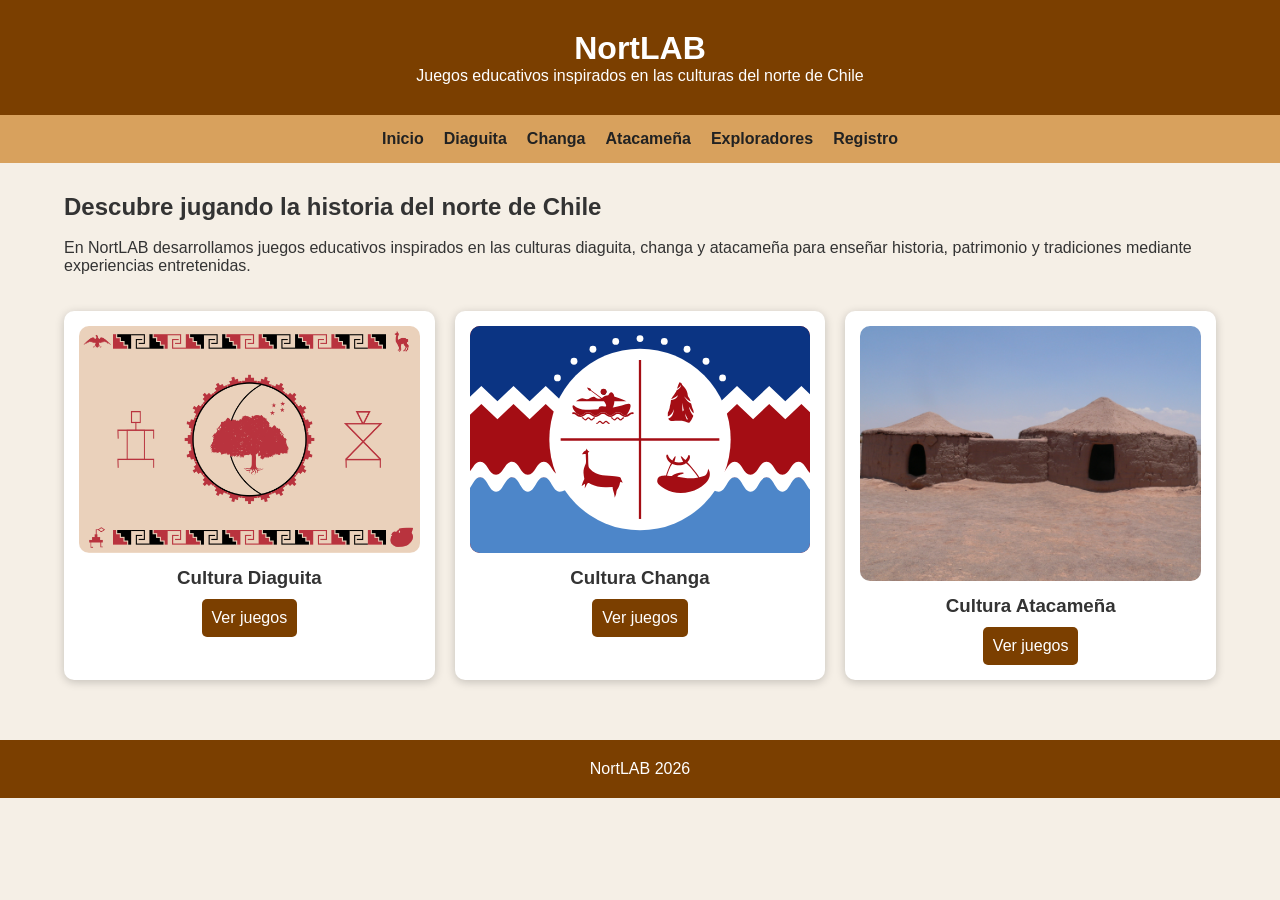
<file: index.html>
<!DOCTYPE html>
<html lang="es">
<head>
<meta charset="UTF-8">
<meta name="viewport" content="width=device-width, initial-scale=1.0">
<title>NortLAB</title>
<link rel="stylesheet" href="css/styles.css">
</head>
<body>

<header>
<h1>NortLAB</h1>
<p>Juegos educativos inspirados en las culturas del norte de Chile</p>
</header>

<nav>
<a href="index.html">Inicio</a>
<a href="diaguita.html">Diaguita</a>
<a href="changa.html">Changa</a>
<a href="atacamena.html">Atacameña</a>
<a href="exploradores.html">Exploradores</a>
<a href="registro.html">Registro</a>
</nav>

<div class="container">

<h2>Descubre jugando la historia del norte de Chile</h2>
<br>
<p>
En NortLAB desarrollamos juegos educativos inspirados en las culturas diaguita,
changa y atacameña para enseñar historia, patrimonio y tradiciones mediante
experiencias entretenidas.
</p>

<br><br>

<div class="categorias">

<div class="card">
<img src="img/inicio1.png">
<h3>Cultura Diaguita</h3>
<a href="diaguita.html">Ver juegos</a>
</div>

<div class="card">
<img src="img/inicio2.svg">
<h3>Cultura Changa</h3>
<a href="changa.html">Ver juegos</a>
</div>

<div class="card">
<img src="img/inicio3.jpg">
<h3>Cultura Atacameña</h3>
<a href="atacamena.html">Ver juegos</a>
</div>

</div>

</div>

<footer>
<p>NortLAB 2026</p>
</footer>

</body>
</html>
</file>
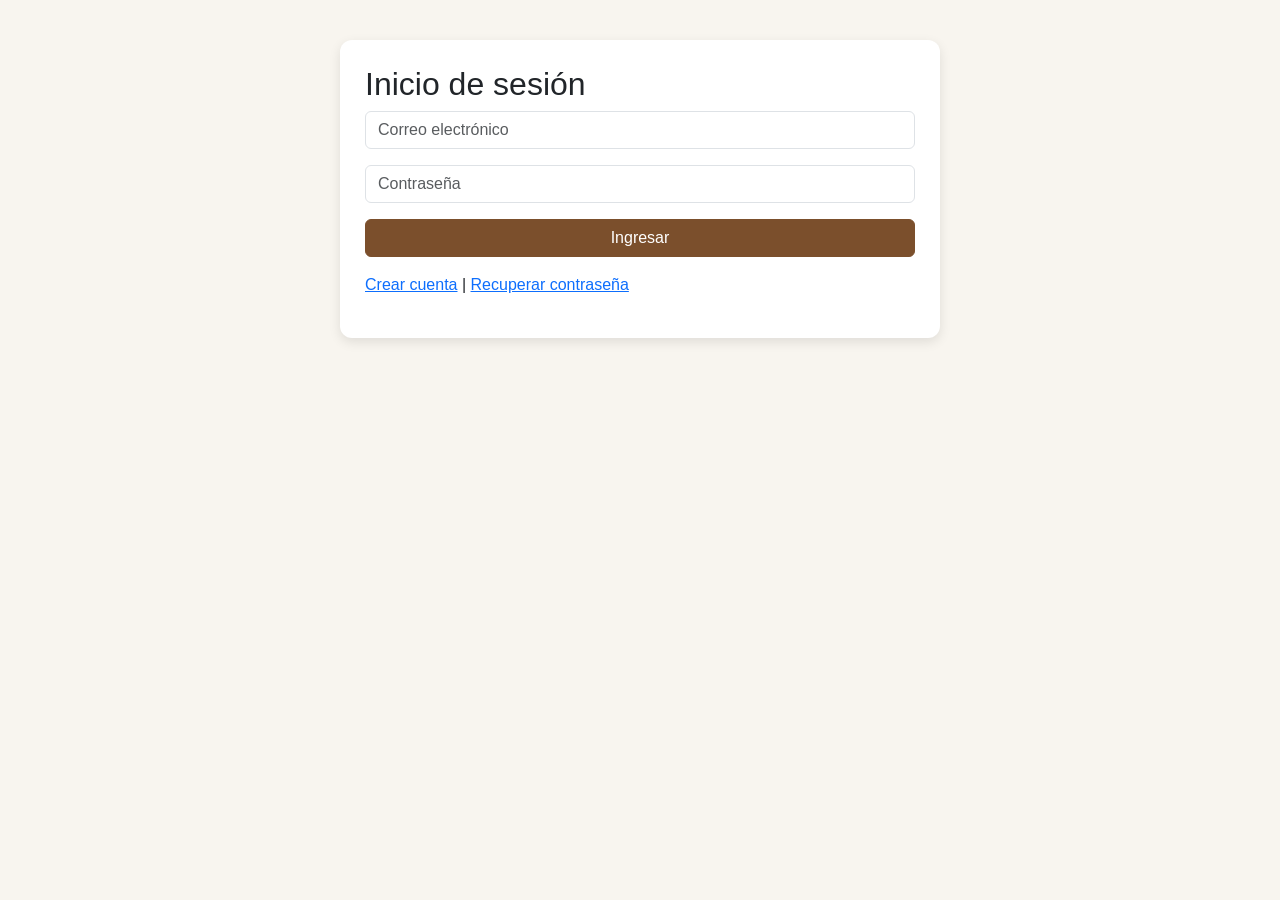
<file: admin-productos.html>
<!DOCTYPE html>
<html lang="es">
<head>
    <meta charset="UTF-8">
    <title>Administrar Productos - NortLAB</title>
    <meta name="viewport" content="width=device-width, initial-scale=1">

    <link href="https://cdn.jsdelivr.net/npm/bootstrap@5.3.3/dist/css/bootstrap.min.css" rel="stylesheet">
    <link rel="stylesheet" href="css/estilos.css">
</head>
<body>

<nav class="navbar navbar-expand-lg">
    <div class="container">
        <a class="navbar-brand" href="admin-productos.html">NortLAB Admin</a>

        <div class="d-flex gap-2">
            <a class="btn btn-light btn-sm" href="admin-productos.html">Productos</a>
            <a class="btn btn-light btn-sm" href="admin-usuarios.html">Usuarios</a>
            <a class="btn btn-light btn-sm" href="catalogo.html">Catálogo</a>
        </div>

        <div id="menuUsuario" class="ms-3"></div>
    </div>
</nav>

<header class="container mt-4">
    <div class="p-4 bg-white rounded shadow-sm">
        <h1 class="mb-2">Mantenedor de productos</h1>
        <p class="text-muted mb-0">
            Desde esta sección puedes crear, editar y eliminar juegos disponibles en el catálogo.
        </p>
    </div>
</header>

<main class="container mt-4">

    <section class="card shadow-sm mb-4">
        <div class="card-body">
            <h4 class="mb-3">Formulario de producto</h4>

            <form id="formProducto" class="row">
                <input type="hidden" id="idProducto">

                <div class="col-12 col-md-6 col-lg-4 mb-3">
                    <label class="form-label">Nombre del producto</label>
                    <input type="text" class="form-control" id="nombre" placeholder="Ej: Aventura Diaguita">
                </div>

                <div class="col-12 col-md-6 col-lg-4 mb-3">
                    <label class="form-label">Categoría</label>
                    <input type="text" class="form-control" id="categoria" placeholder="Ej: Cultura Diaguita">
                </div>

                <div class="col-12 col-md-6 col-lg-4 mb-3">
                    <label class="form-label">Precio</label>
                    <input type="number" class="form-control" id="precio" placeholder="Ej: 12990">
                </div>

                <div class="col-12 col-md-6 col-lg-4 mb-3">
                    <label class="form-label">Stock</label>
                    <input type="number" class="form-control" id="stock" placeholder="Ej: 10">
                </div>

                <div class="col-12 col-md-6 col-lg-4 mb-3">
                    <label class="form-label">Ruta de imagen</label>
                    <input type="text" class="form-control" id="imagen" placeholder="Ej: img/juego1.jpg">
                </div>

                <div class="col-12 col-md-6 col-lg-4 mb-3 d-flex align-items-end">
                    <button type="submit" class="btn btn-primary w-100">
                        Guardar producto
                    </button>
                </div>
            </form>
        </div>
    </section>

    <section class="card shadow-sm">
        <div class="card-body">
            <h4 class="mb-3">Listado de productos</h4>

            <div class="table-responsive">
                <table class="table table-bordered table-hover align-middle mb-0">
                    <thead class="table-light">
                        <tr>
                            <th>Nombre</th>
                            <th>Categoría</th>
                            <th>Precio</th>
                            <th>Stock</th>
                            <th class="text-center">Acciones</th>
                        </tr>
                    </thead>
                    <tbody id="tablaProductos"></tbody>
                </table>
            </div>
        </div>
    </section>

</main>

<footer>
    <p class="mb-0">NortLAB - Panel de administración</p>
</footer>

<script src="js/data.js"></script>
<script src="js/auth.js"></script>
<script src="js/admin-productos.js"></script>

</body>
</html>
</file>
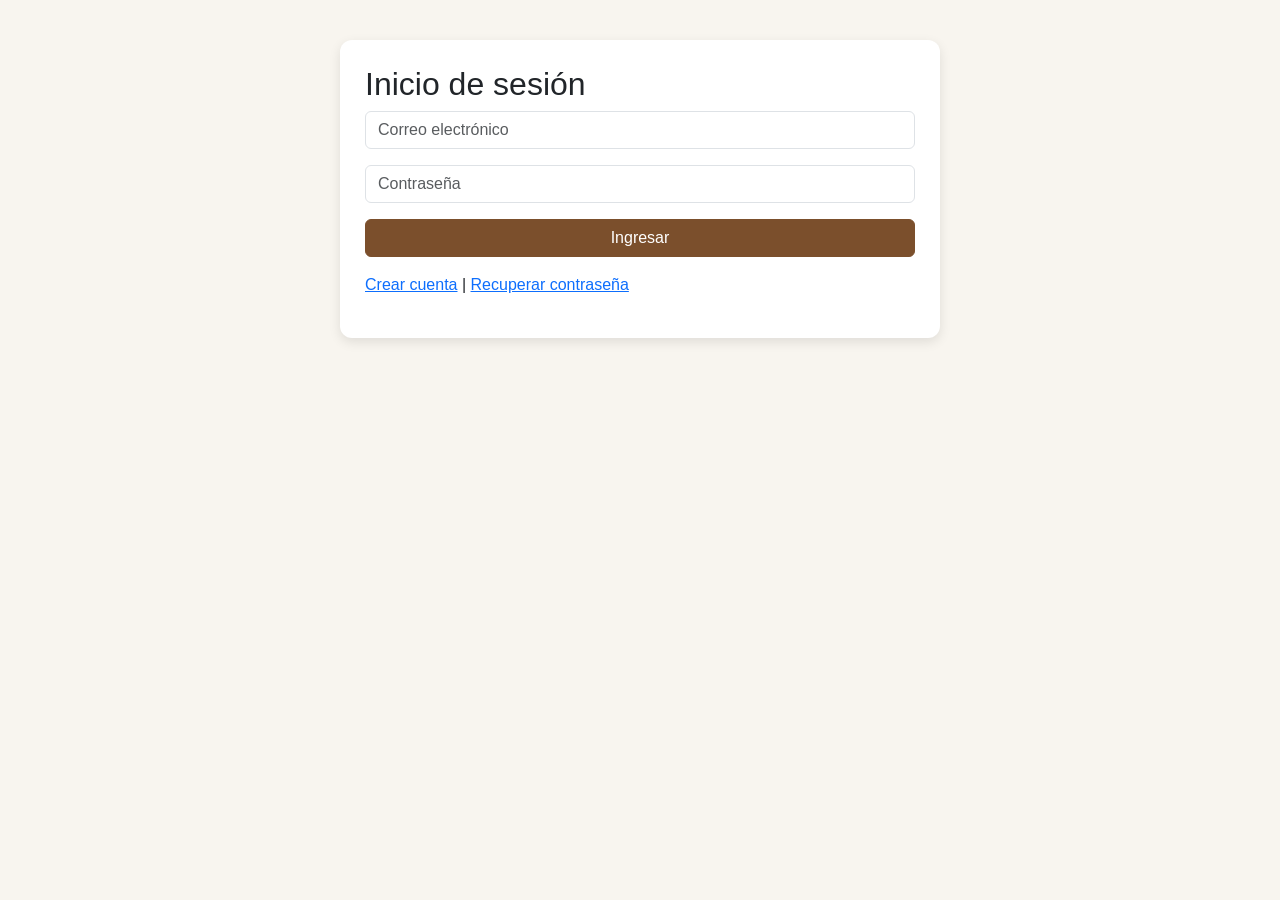
<file: admin-usuarios.html>
<!DOCTYPE html>
<html lang="es">
<head>
    <meta charset="UTF-8">
    <title>Administrar Usuarios - NortLAB</title>
    <meta name="viewport" content="width=device-width, initial-scale=1">

    <link href="https://cdn.jsdelivr.net/npm/bootstrap@5.3.3/dist/css/bootstrap.min.css" rel="stylesheet">
    <link rel="stylesheet" href="css/estilos.css">
</head>
<body>

<nav class="navbar navbar-expand-lg">
    <div class="container">
        <a class="navbar-brand" href="admin-productos.html">NortLAB Admin</a>

        <div class="d-flex gap-2">
            <a class="btn btn-light btn-sm" href="admin-productos.html">Productos</a>
            <a class="btn btn-light btn-sm" href="admin-usuarios.html">Usuarios</a>
            <a class="btn btn-light btn-sm" href="catalogo.html">Catálogo</a>
        </div>

        <div id="menuUsuario" class="ms-3"></div>
    </div>
</nav>

<header class="container mt-4">
    <div class="p-4 bg-white rounded shadow-sm">
        <h1 class="mb-2">Administración de Usuarios</h1>
        <p class="text-muted mb-0">
            Visualiza los usuarios registrados en la plataforma y sus respectivos roles.
        </p>
    </div>
</header>

<main class="container mt-4">

    <section class="card shadow-sm">
        <div class="card-body">

            <div class="d-flex justify-content-between align-items-center mb-3">
                <h4 class="mb-0">Usuarios Registrados</h4>

                <span class="badge bg-primary" id="totalUsuarios">
                    0 usuarios
                </span>
            </div>

            <div class="table-responsive">

                <table class="table table-bordered table-hover align-middle mb-0">

                    <thead class="table-light">
                        <tr>
                            <th>Nombre</th>
                            <th>Usuario</th>
                            <th>Correo Electrónico</th>
                            <th>Rol</th>
                            <th>Fecha Nacimiento</th>
                            <th>Dirección</th>
                        </tr>
                    </thead>

                    <tbody id="tablaUsuarios">
                    </tbody>

                </table>

            </div>

        </div>
    </section>

</main>

<footer>
    <p class="mb-0">
        NortLAB - Panel de administración
    </p>
</footer>

<script src="js/data.js"></script>
<script src="js/auth.js"></script>
<script src="js/admin-usuarios.js"></script>

</body>
</html>
</file>
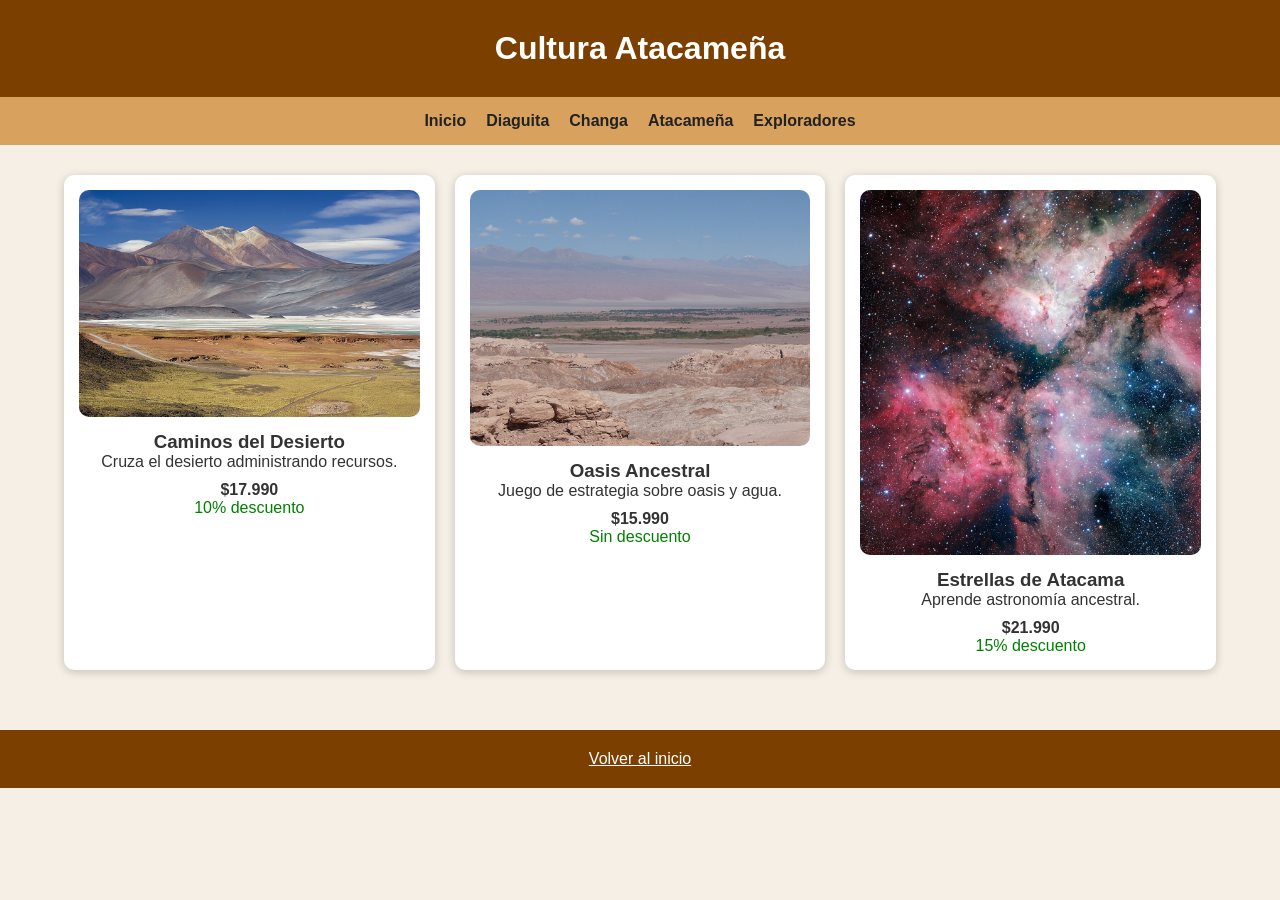
<file: atacamena.html>
<!DOCTYPE html>
<html lang="es">
<head>
<meta charset="UTF-8">
<meta name="viewport" content="width=device-width, initial-scale=1.0">
<title>Cultura Atacameña</title>
<link rel="stylesheet" href="css/styles.css">
</head>
<body>

<header>
<h1>Cultura Atacameña</h1>
</header>

<nav>
<a href="index.html">Inicio</a>
<a href="diaguita.html">Diaguita</a>
<a href="changa.html">Changa</a>
<a href="atacamena.html">Atacameña</a>
<a href="exploradores.html">Exploradores</a>
</nav>

<div class="container">
<div class="juegos">

<div class="card">
<img src="img/atacama1.jpg">
<h3>Caminos del Desierto</h3>
<p>Cruza el desierto administrando recursos.</p>
<p class="precio">$17.990</p>
<p class="descuento">10% descuento</p>
</div>

<div class="card">
<img src="img/atacama2.jpg">
<h3>Oasis Ancestral</h3>
<p>Juego de estrategia sobre oasis y agua.</p>
<p class="precio">$15.990</p>
<p class="descuento">Sin descuento</p>
</div>

<div class="card">
<img src="img/atacama3.jpg">
<h3>Estrellas de Atacama</h3>
<p>Aprende astronomía ancestral.</p>
<p class="precio">$21.990</p>
<p class="descuento">15% descuento</p>
</div>

</div>
</div>

<footer>
<a href="index.html" style="color:white;">Volver al inicio</a>
</footer>

</body>
</html>
</file>
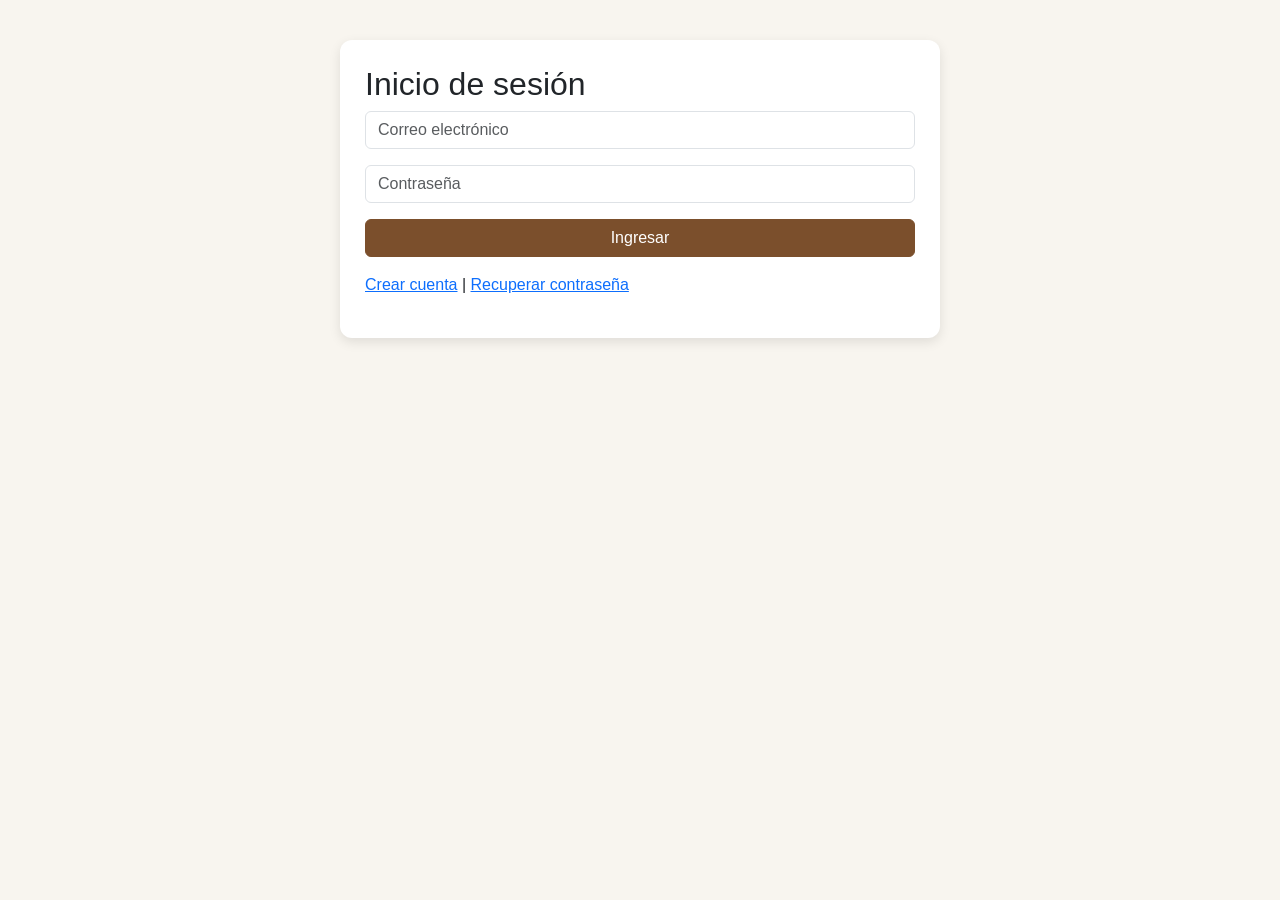
<file: carrito.html>
<!DOCTYPE html>
<html lang="es">
<head>
  <meta charset="UTF-8">
  <title>Carrito - NortLAB</title>
  <meta name="viewport" content="width=device-width, initial-scale=1">
  <link href="https://cdn.jsdelivr.net/npm/bootstrap@5.3.3/dist/css/bootstrap.min.css" rel="stylesheet">
  <link rel="stylesheet" href="css/estilos.css">
</head>
<body>

<nav class="navbar">
  <div class="container">
    <a class="navbar-brand" href="catalogo.html">NortLAB</a>
    <div id="menuUsuario"></div>
  </div>
</nav>

<main class="container mt-4">
  <h1>Carrito de compras</h1>
  <div id="contenedorCarrito"></div>
</main>

<main class="container mt-4">
  <div class="row">
    <div class="col-12">
      <div id="contenedorCompras"></div>
    </div>
  </div>

  <div class="mt-4">
    <a href="catalogo.html" class="btn btn-primary">Volver al catálogo</a>
  </div>
</main>
<script src="js/data.js"></script>
<script src="js/auth.js"></script>
<script src="js/carrito.js"></script>
</body>
</html>
</file>
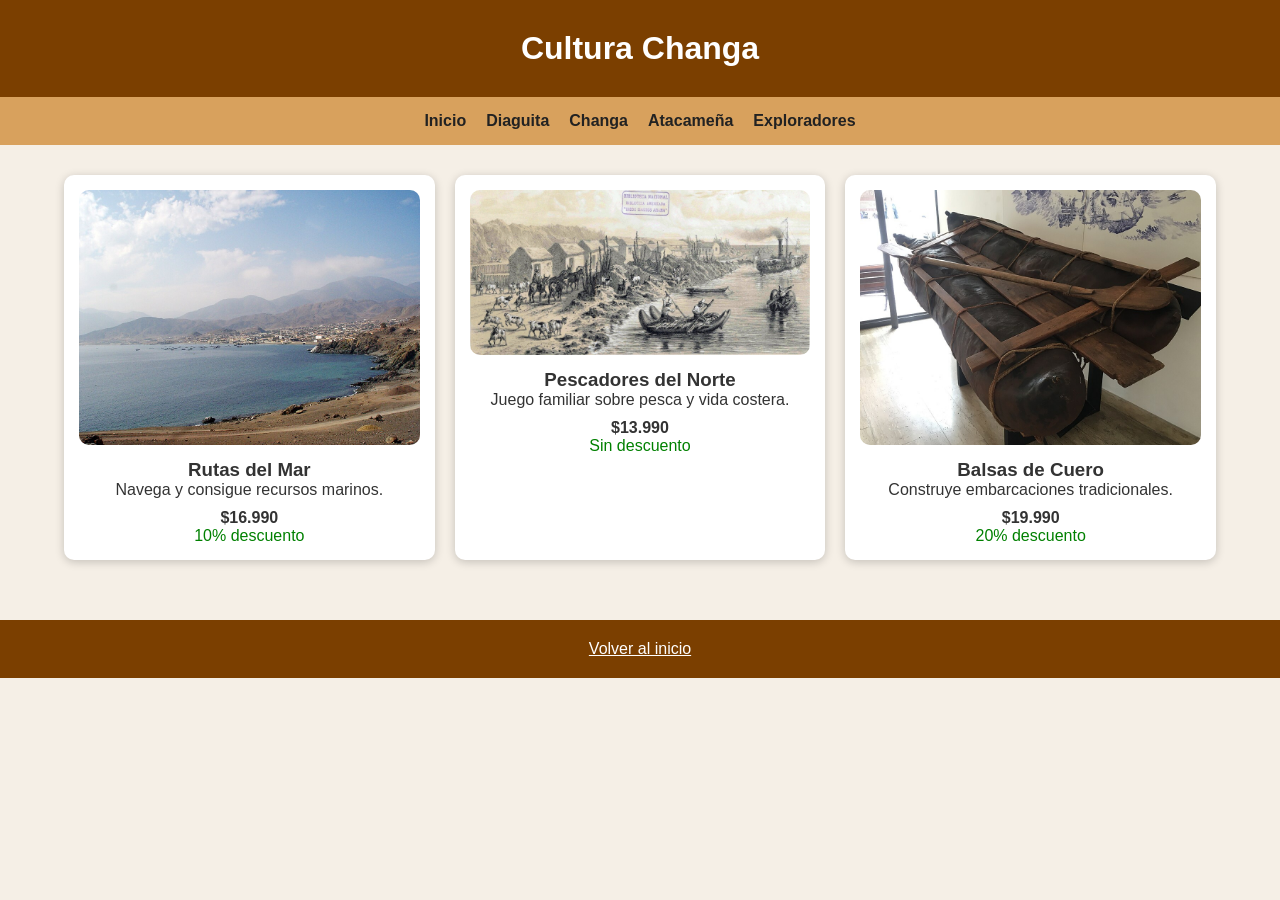
<file: changa.html>
<!DOCTYPE html>
<html lang="es">
<head>
<meta charset="UTF-8">
<meta name="viewport" content="width=device-width, initial-scale=1.0">
<title>Cultura Changa</title>
<link rel="stylesheet" href="css/styles.css">
</head>
<body>

<header>
<h1>Cultura Changa</h1>
</header>

<nav>
<a href="index.html">Inicio</a>
<a href="diaguita.html">Diaguita</a>
<a href="changa.html">Changa</a>
<a href="atacamena.html">Atacameña</a>
<a href="exploradores.html">Exploradores</a>
</nav>

<div class="container">
<div class="juegos">

<div class="card">
<img src="img/changos1.jpg">
<h3>Rutas del Mar</h3>
<p>Navega y consigue recursos marinos.</p>
<p class="precio">$16.990</p>
<p class="descuento">10% descuento</p>
</div>

<div class="card">
<img src="img/changos2.jpg">
<h3>Pescadores del Norte</h3>
<p>Juego familiar sobre pesca y vida costera.</p>
<p class="precio">$13.990</p>
<p class="descuento">Sin descuento</p>
</div>

<div class="card">
<img src="img/changos3.jpg">
<h3>Balsas de Cuero</h3>
<p>Construye embarcaciones tradicionales.</p>
<p class="precio">$19.990</p>
<p class="descuento">20% descuento</p>
</div>

</div>
</div>

<footer>
<a href="index.html" style="color:white;">Volver al inicio</a>
</footer>

</body>
</html>
</file>
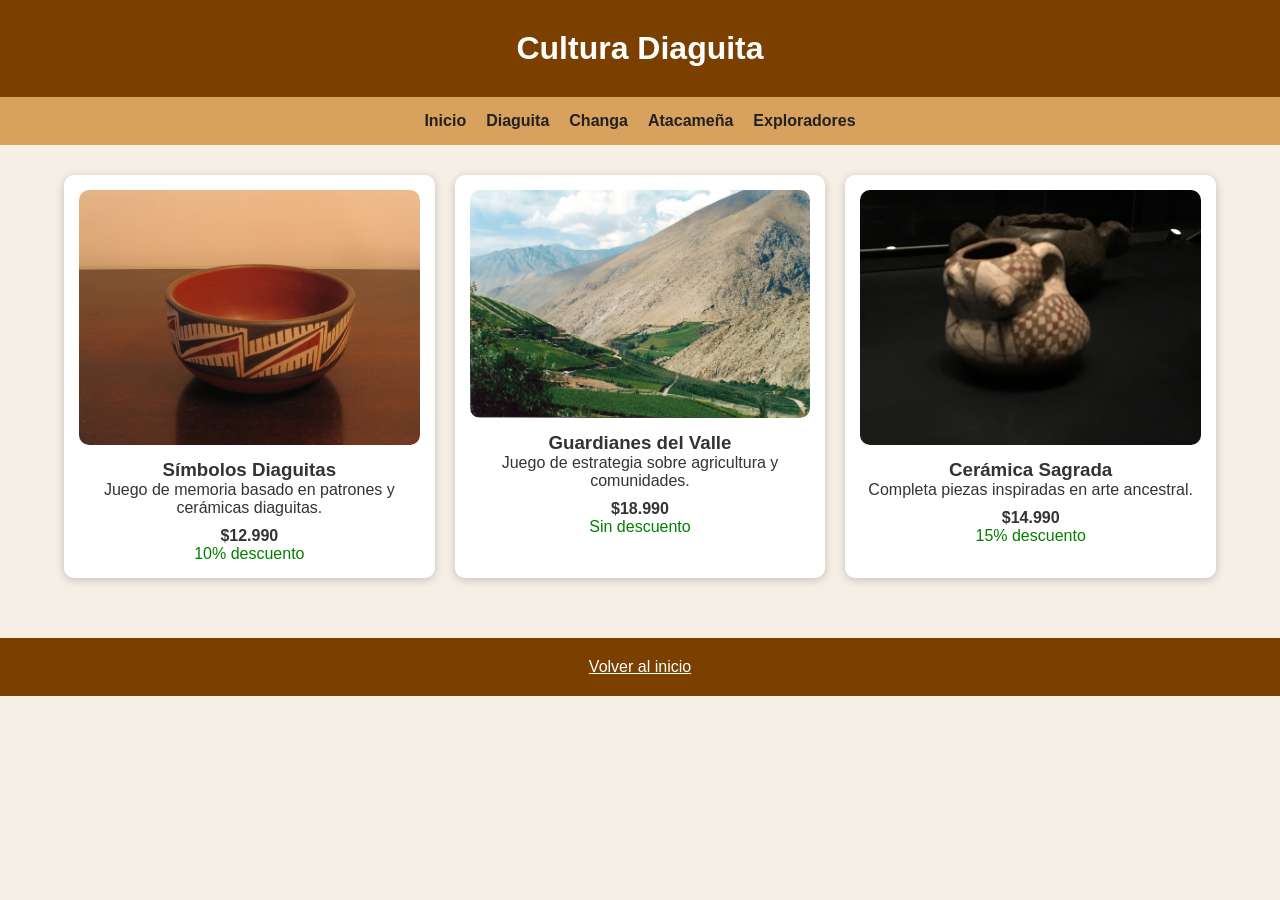
<file: diaguita.html>
<!DOCTYPE html>
<html lang="es">
<head>
<meta charset="UTF-8">
<meta name="viewport" content="width=device-width, initial-scale=1.0">
<title>Cultura Diaguita</title>
<link rel="stylesheet" href="css/styles.css">
</head>
<body>

<header>
<h1>Cultura Diaguita</h1>
</header>

<nav>
<a href="index.html">Inicio</a>
<a href="diaguita.html">Diaguita</a>
<a href="changa.html">Changa</a>
<a href="atacamena.html">Atacameña</a>
<a href="exploradores.html">Exploradores</a>
</nav>

<div class="container">
<div class="juegos">

<div class="card">
<img src="img/diaguita1.jpg">
<h3>Símbolos Diaguitas</h3>
<p>Juego de memoria basado en patrones y cerámicas diaguitas.</p>
<p class="precio">$12.990</p>
<p class="descuento">10% descuento</p>
</div>

<div class="card">
<img src="img/diaguita2.jpg">
<h3>Guardianes del Valle</h3>
<p>Juego de estrategia sobre agricultura y comunidades.</p>
<p class="precio">$18.990</p>
<p class="descuento">Sin descuento</p>
</div>

<div class="card">
<img src="img/diaguita3.jpg">
<h3>Cerámica Sagrada</h3>
<p>Completa piezas inspiradas en arte ancestral.</p>
<p class="precio">$14.990</p>
<p class="descuento">15% descuento</p>
</div>

</div>
</div>

<footer>
<a href="index.html" style="color:white;">Volver al inicio</a>
</footer>

</body>
</html>
</file>
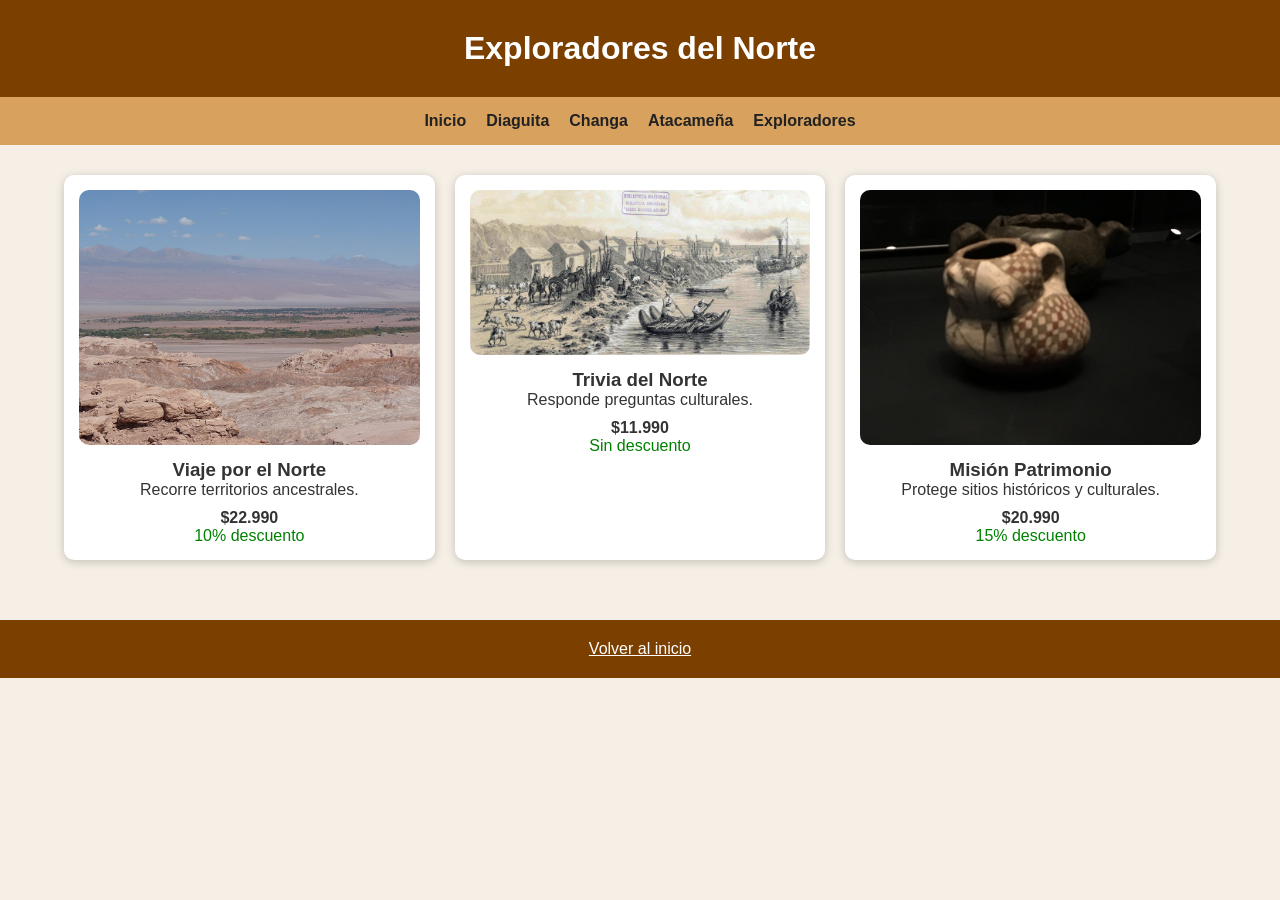
<file: exploradores.html>
<!DOCTYPE html>
<html lang="es">
<head>
<meta charset="UTF-8">
<meta name="viewport" content="width=device-width, initial-scale=1.0">
<title>Exploradores del Norte</title>
<link rel="stylesheet" href="css/styles.css">
</head>
<body>

<header>
<h1>Exploradores del Norte</h1>
</header>

<nav>
<a href="index.html">Inicio</a>
<a href="diaguita.html">Diaguita</a>
<a href="changa.html">Changa</a>
<a href="atacamena.html">Atacameña</a>
<a href="exploradores.html">Exploradores</a>
</nav>

<div class="container">
<div class="juegos">

<div class="card">
<img src="img/atacama2.jpg">
<h3>Viaje por el Norte</h3>
<p>Recorre territorios ancestrales.</p>
<p class="precio">$22.990</p>
<p class="descuento">10% descuento</p>
</div>

<div class="card">
<img src="img/changos2.jpg">
<h3>Trivia del Norte</h3>
<p>Responde preguntas culturales.</p>
<p class="precio">$11.990</p>
<p class="descuento">Sin descuento</p>
</div>

<div class="card">
<img src="img/diaguita3.jpg">
<h3>Misión Patrimonio</h3>
<p>Protege sitios históricos y culturales.</p>
<p class="precio">$20.990</p>
<p class="descuento">15% descuento</p>
</div>

</div>
</div>

<footer>
<a href="index.html" style="color:white;">Volver al inicio</a>
</footer>

</body>
</html>
</file>
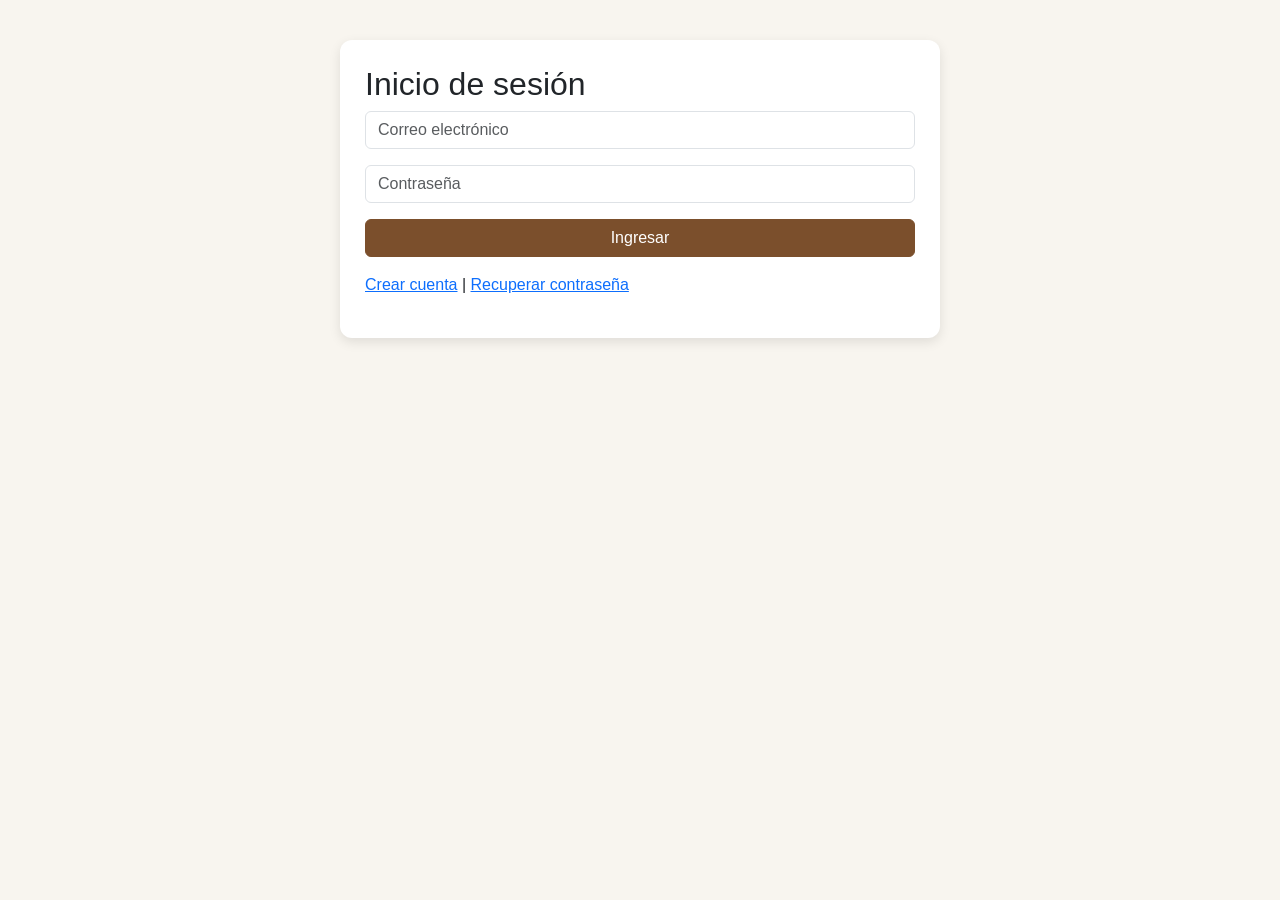
<file: login.html>
<!DOCTYPE html>
<html lang="es">
<head>
  <meta charset="UTF-8">
  <title>Login - NortLAB</title>
  <meta name="viewport" content="width=device-width, initial-scale=1">
  <link href="https://cdn.jsdelivr.net/npm/bootstrap@5.3.3/dist/css/bootstrap.min.css" rel="stylesheet">
  <link rel="stylesheet" href="css/estilos.css">
</head>
<body>

<main class="container">
  <div class="form-container">
    <h2>Inicio de sesión</h2>

    <form id="formLogin">
      <input class="form-control mb-3" id="email" placeholder="Correo electrónico">
      <input class="form-control mb-3" id="password" type="password" placeholder="Contraseña">

      <button class="btn btn-primary w-100" type="submit">Ingresar</button>
    </form>

    <p class="mt-3">
      <a href="registro.html">Crear cuenta</a> |
      <a href="recuperar.html">Recuperar contraseña</a>
    </p>
  </div>
</main>

<script src="js/data.js"></script>
<script src="js/login.js"></script>
</body>
</html>
</file>
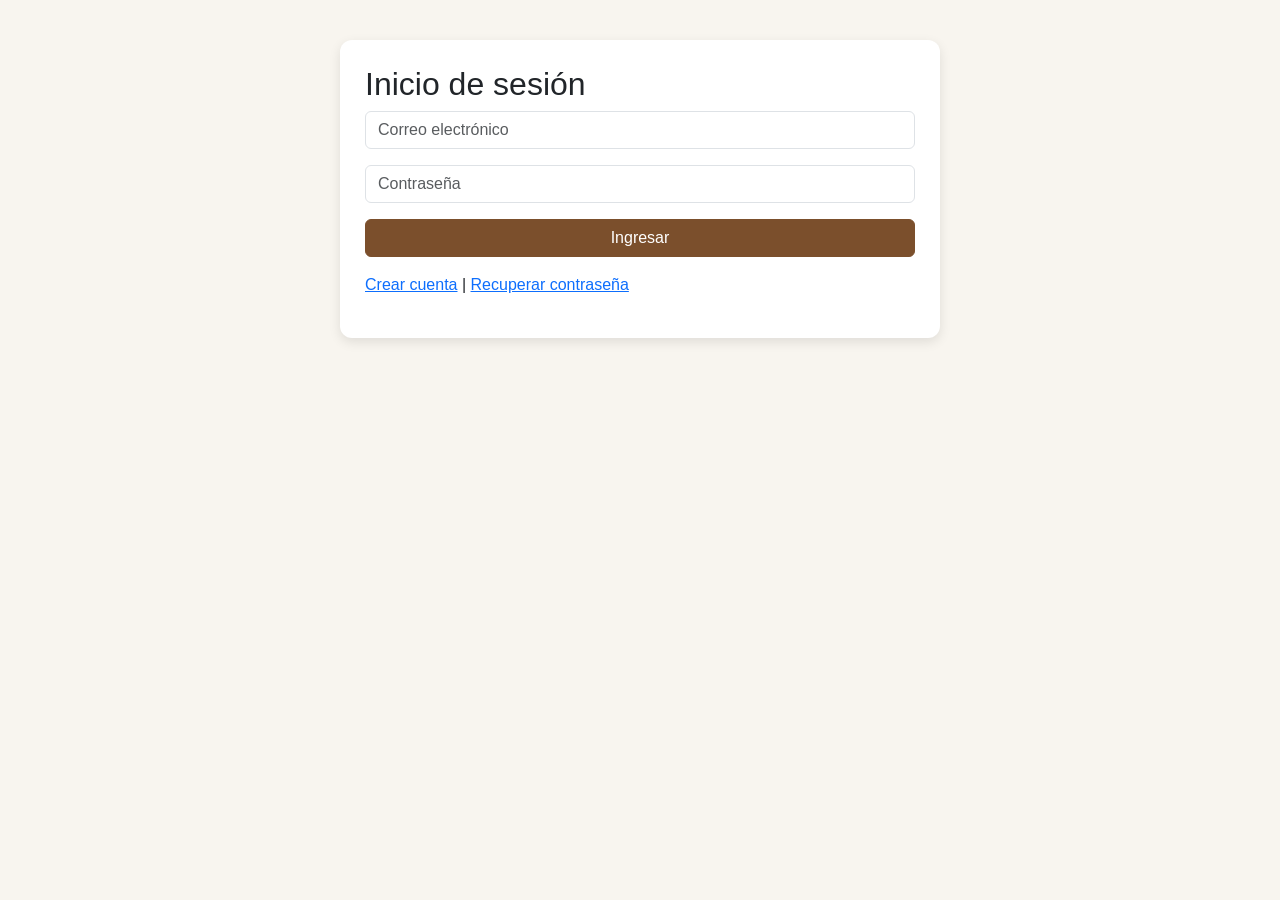
<file: mis-compras.html>
<!DOCTYPE html>
<html lang="es">
<head>
  <meta charset="UTF-8">
  <title>Mis Compras - NortLAB</title>
  <meta name="viewport" content="width=device-width, initial-scale=1">

  <link href="https://cdn.jsdelivr.net/npm/bootstrap@5.3.3/dist/css/bootstrap.min.css" rel="stylesheet">
  <link rel="stylesheet" href="css/estilos.css">
</head>
<body>

<nav class="navbar navbar-expand-lg">
  <div class="container">
    <a class="navbar-brand" href="catalogo.html">NortLAB</a>

    <div class="d-flex gap-2">
      <a class="btn btn-light btn-sm" href="catalogo.html">Catálogo</a>
      <a class="btn btn-light btn-sm" href="carrito.html">Carrito</a>
      <a class="btn btn-light btn-sm" href="perfil.html">Perfil</a>
    </div>

    <div id="menuUsuario" class="ms-3"></div>
  </div>
</nav>

<header class="container mt-4">
  <div class="p-4 bg-white rounded shadow-sm">
    <h1 class="mb-2">Mis compras</h1>
    <p class="mb-0 text-muted">
      Aquí puedes revisar el historial de compras realizadas en NortLAB.
    </p>
  </div>
</header>

<main class="container mt-4">
  <div class="row">
    <div class="col-12">
      <div id="contenedorCompras"></div>
    </div>
  </div>

  <div class="mt-4">
    <a href="catalogo.html" class="btn btn-primary">Volver al catálogo</a>
  </div>
</main>

<footer>
  <p class="mb-0">NortLAB - Juegos de mesa culturales</p>
</footer>

<script src="js/data.js"></script>
<script src="js/auth.js"></script>
<script src="js/compras.js"></script>
</body>
</html>
</file>
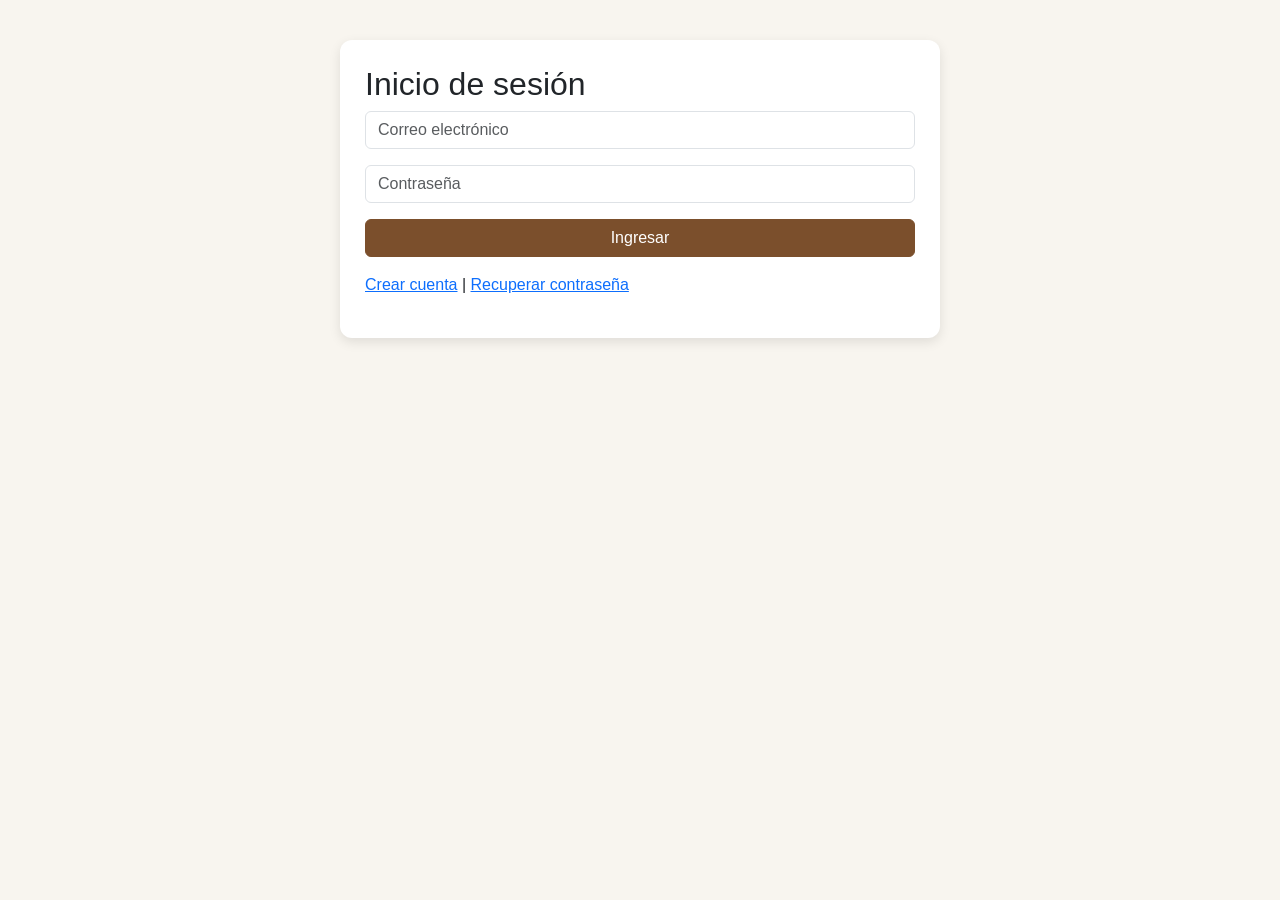
<file: perfil.html>
<!DOCTYPE html>
<html lang="es">
<head>
    <meta charset="UTF-8">
    <title>Mi Perfil - NortLAB</title>
    <meta name="viewport" content="width=device-width, initial-scale=1">

    <link href="https://cdn.jsdelivr.net/npm/bootstrap@5.3.3/dist/css/bootstrap.min.css" rel="stylesheet">
    <link rel="stylesheet" href="css/estilos.css">
</head>
<body>

<nav class="navbar navbar-expand-lg">
    <div class="container">
        <a class="navbar-brand" href="catalogo.html">NortLAB</a>

        <div class="d-flex gap-2">
            <a class="btn btn-light btn-sm" href="catalogo.html">Catálogo</a>
            <a class="btn btn-light btn-sm" href="carrito.html">Carrito</a>
            <a class="btn btn-light btn-sm" href="mis-compras.html">Mis Compras</a>
        </div>

        <div id="menuUsuario" class="ms-3"></div>
    </div>
</nav>

<header class="container mt-4">
    <div class="p-4 bg-white rounded shadow-sm">
        <h1 class="mb-2">Mi Perfil</h1>
        <p class="text-muted mb-0">
            Actualiza tu información personal y dirección de despacho.
        </p>
    </div>
</header>

<main class="container mt-4">

    <div class="row justify-content-center">
        <div class="col-12 col-md-10 col-lg-8">

            <div class="card shadow-sm">
                <div class="card-body">

                    <form id="formPerfil">

                        <div class="mb-3">
                            <label class="form-label">Nombre Completo</label>
                            <input
                                type="text"
                                class="form-control"
                                id="nombre">
                        </div>

                        <div class="mb-3">
                            <label class="form-label">Usuario</label>
                            <input
                                type="text"
                                class="form-control"
                                id="usuario"
                                disabled>
                        </div>

                        <div class="mb-3">
                            <label class="form-label">Correo Electrónico</label>
                            <input
                                type="email"
                                class="form-control"
                                id="email"
                                disabled>
                        </div>

                        <div class="mb-3">
                            <label class="form-label">Fecha de Nacimiento</label>
                            <input
                                type="date"
                                class="form-control"
                                id="fechaNacimiento"
                                disabled>
                        </div>

                        <div class="mb-4">
                            <label class="form-label">Dirección de Despacho</label>
                            <textarea
                                class="form-control"
                                id="direccion"
                                rows="3"></textarea>
                        </div>

                        <div class="d-grid gap-2 d-md-flex">
                            <button
                                type="submit"
                                class="btn btn-primary">
                                Guardar Cambios
                            </button>

                            <a
                                href="catalogo.html"
                                class="btn btn-outline-secondary">
                                Volver al Catálogo
                            </a>
                        </div>

                    </form>

                </div>
            </div>

        </div>
    </div>

</main>

<footer>
    <p class="mb-0">
        NortLAB - Juegos de mesa culturales
    </p>
</footer>

<script src="js/data.js"></script>
<script src="js/auth.js"></script>
<script src="js/perfil.js"></script>

</body>
</html>
</file>
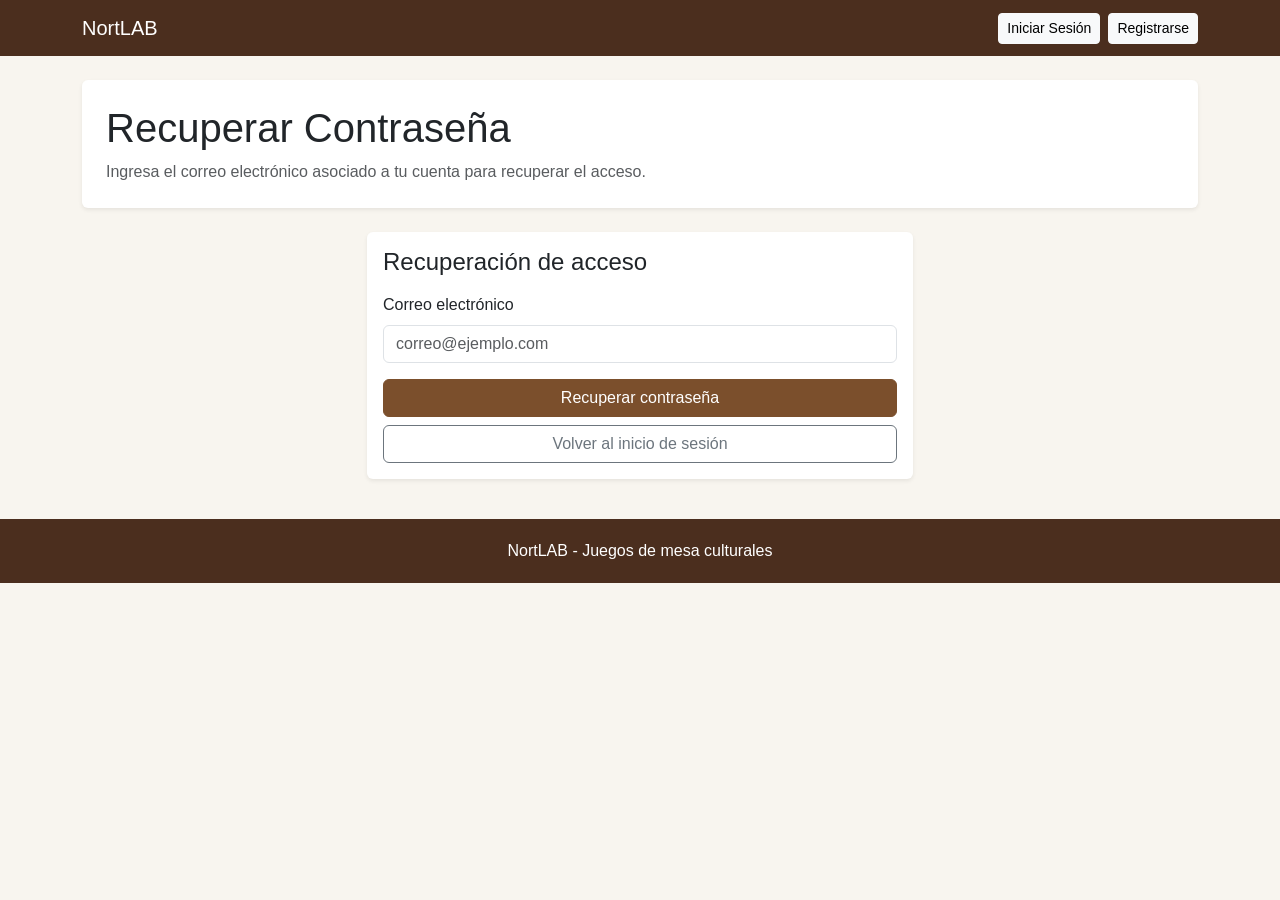
<file: recuperar.html>
<!DOCTYPE html>
<html lang="es">
<head>
    <meta charset="UTF-8">
    <title>Recuperar Contraseña - NortLAB</title>
    <meta name="viewport" content="width=device-width, initial-scale=1">

    <link href="https://cdn.jsdelivr.net/npm/bootstrap@5.3.3/dist/css/bootstrap.min.css" rel="stylesheet">
    <link rel="stylesheet" href="css/estilos.css">
</head>
<body>

<nav class="navbar navbar-expand-lg">
    <div class="container">
        <a class="navbar-brand" href="index.html">NortLAB</a>

        <div class="d-flex gap-2">
            <a class="btn btn-light btn-sm" href="login.html">Iniciar Sesión</a>
            <a class="btn btn-light btn-sm" href="registro.html">Registrarse</a>
        </div>
    </div>
</nav>

<header class="container mt-4">
    <div class="p-4 bg-white rounded shadow-sm">
        <h1 class="mb-2">Recuperar Contraseña</h1>
        <p class="text-muted mb-0">
            Ingresa el correo electrónico asociado a tu cuenta para recuperar el acceso.
        </p>
    </div>
</header>

<main class="container mt-4">

    <div class="row justify-content-center">

        <div class="col-12 col-md-8 col-lg-6">

            <div class="card shadow-sm">

                <div class="card-body">

                    <h4 class="mb-3">
                        Recuperación de acceso
                    </h4>

                    <form id="formRecuperar">

                        <div class="mb-3">
                            <label class="form-label">
                                Correo electrónico
                            </label>

                            <input
                                type="email"
                                class="form-control"
                                id="email"
                                placeholder="correo@ejemplo.com">
                        </div>

                        <div class="d-grid gap-2">

                            <button
                                type="submit"
                                class="btn btn-primary">
                                Recuperar contraseña
                            </button>

                            <a
                                href="login.html"
                                class="btn btn-outline-secondary">
                                Volver al inicio de sesión
                            </a>

                        </div>

                    </form>

                </div>

            </div>

        </div>

    </div>

</main>

<footer>
    <p class="mb-0">
        NortLAB - Juegos de mesa culturales
    </p>
</footer>

<script src="js/data.js"></script>
<script src="js/recuperar.js"></script>

</body>
</html>
</file>
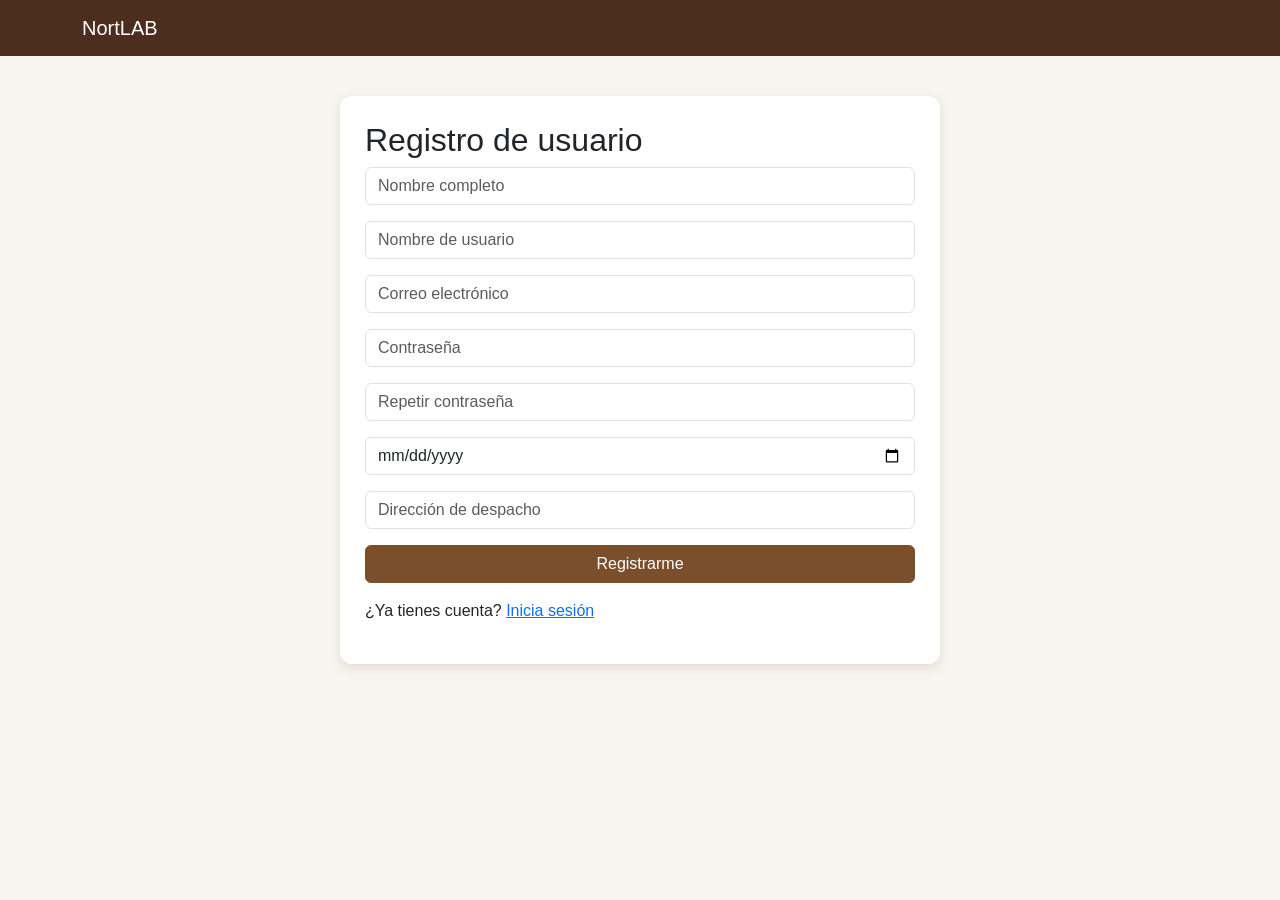
<file: registro.html>
<!DOCTYPE html>
<html lang="es">
<head>
  <meta charset="UTF-8">
  <title>Registro - NortLAB</title>
  <meta name="viewport" content="width=device-width, initial-scale=1">
  <link href="https://cdn.jsdelivr.net/npm/bootstrap@5.3.3/dist/css/bootstrap.min.css" rel="stylesheet">
  <link rel="stylesheet" href="css/estilos.css">
</head>
<body>

<nav class="navbar navbar-expand-lg">
  <div class="container">
    <a class="navbar-brand" href="index.html">NortLAB</a>
  </div>
</nav>

<main class="container">
  <div class="form-container">
    <h2>Registro de usuario</h2>

    <form id="formRegistro">
      <input class="form-control mb-3" id="nombre" placeholder="Nombre completo">
      <input class="form-control mb-3" id="usuario" placeholder="Nombre de usuario">
      <input class="form-control mb-3" id="email" placeholder="Correo electrónico">
      <input class="form-control mb-3" id="password" type="password" placeholder="Contraseña">
      <input class="form-control mb-3" id="repetirPassword" type="password" placeholder="Repetir contraseña">
      <input class="form-control mb-3" id="fechaNacimiento" type="date">
      <input class="form-control mb-3" id="direccion" placeholder="Dirección de despacho">

      <button class="btn btn-primary w-100" type="submit">Registrarme</button>
    </form>

    <p class="mt-3">
      ¿Ya tienes cuenta? <a href="login.html">Inicia sesión</a>
    </p>
  </div>
</main>

<script src="js/data.js"></script>
<script src="js/registro.js"></script>
</body>
</html>
</file>
<file: css/styles.css>
:root {
  --color-principal: #7b3f00;
  --color-secundario: #d8a15d;
  --color-fondo: #f5efe6;
  --texto: #333;
  --blanco: #fff;
}

*{
  margin:0;
  padding:0;
  box-sizing:border-box;
}

body{
  font-family: Arial, sans-serif;
  background-color: var(--color-fondo);
  color: var(--texto);
}

header{
  background-color: var(--color-principal);
  color: white;
  text-align:center;
  padding:30px;
  animation: aparecer 1s ease;
}

nav{
  background-color: var(--color-secundario);
  display:flex;
  justify-content:center;
  gap:20px;
  padding:15px;
  flex-wrap: wrap;
}

nav a{
  color:#222;
  text-decoration:none;
  font-weight:bold;
  transition:0.3s;
}

nav a:hover{
  transform:scale(1.1);
}

.container{
  width:90%;
  margin:auto;
  padding:30px 0;
}

.categorias, .juegos{
  display:grid;
  grid-template-columns: repeat(3,1fr);
  gap:20px;
}

.card{
  background:white;
  border-radius:10px;
  padding:15px;
  text-align:center;
  box-shadow:0 2px 10px rgba(0,0,0,0.2);
  animation: subir 0.8s ease;
}

.card img{
  width:100%;
  border-radius:10px;
  margin-bottom:10px;
  transition:0.3s;
}

.card img:hover{
  transform:scale(1.03);
}

.card a{
  display:inline-block;
  margin-top:10px;
  background:var(--color-principal);
  color:white;
  padding:10px;
  border-radius:5px;
  text-decoration:none;
}

.precio{
  font-weight:bold;
  margin-top:10px;
}

.descuento{
  color:green;
}

footer{
  background:var(--color-principal);
  color:white;
  text-align:center;
  padding:20px;
  margin-top:30px;
}

@keyframes aparecer{
  from{opacity:0;}
  to{opacity:1;}
}

@keyframes subir{
  from{
    transform:translateY(20px);
    opacity:0;
  }
  to{
    transform:translateY(0);
    opacity:1;
  }
}

@keyframes brillo{
  from{filter:brightness(90%);}
  to{filter:brightness(110%);}
}

.card img{
  animation: brillo 2s infinite alternate;
}

@media(max-width:900px){
  .categorias, .juegos{
    grid-template-columns:repeat(2,1fr);
  }
}

@media(max-width:600px){
  .categorias, .juegos{
    grid-template-columns:1fr;
  }

  nav{
    flex-direction:column;
    align-items:center;
  }
}
</file>
<file: css/estilos.css>
body {
  background-color: #f8f5ef;
  font-family: Arial, Helvetica, sans-serif;
}

.navbar {
  background-color: #4b2e1e;
}

.navbar-brand,
.nav-link,
.navbar span {
  color: #ffffff !important;
}

.hero {
  background: linear-gradient(rgba(0,0,0,.5), rgba(0,0,0,.5)), url("../img/banner.jpg");
  background-size: cover;
  background-position: center;
  color: white;
  padding: 90px 20px;
  text-align: center;
}

.card {
  border: none;
  box-shadow: 0 4px 10px rgba(0,0,0,.1);
}

.card-img-top {
  height: 220px;
  object-fit: cover;
}

.form-container {
  max-width: 600px;
  margin: 40px auto;
  background: #ffffff;
  padding: 25px;
  border-radius: 12px;
  box-shadow: 0 4px 12px rgba(0,0,0,.1);
}

.btn-primary {
  background-color: #7b4f2c;
  border-color: #7b4f2c;
}

.btn-primary:hover {
  background-color: #5a371f;
  border-color: #5a371f;
}

footer {
  background-color: #4b2e1e;
  color: white;
  padding: 20px;
  margin-top: 40px;
  text-align: center;
}
.mensaje-error {
    color: #dc3545;
    font-size: 0.75rem; /* 12px */
    font-weight: 400;
    line-height: 1.2;
    margin-top: 4px;
    margin-bottom: 8px;
    display: block;
}

.campo-error {
    border: 2px solid #dc3545 !important;
    background-color: #fff5f5;
}
.form-control.campo-error {
    margin-bottom: 2px;
}
</file>
